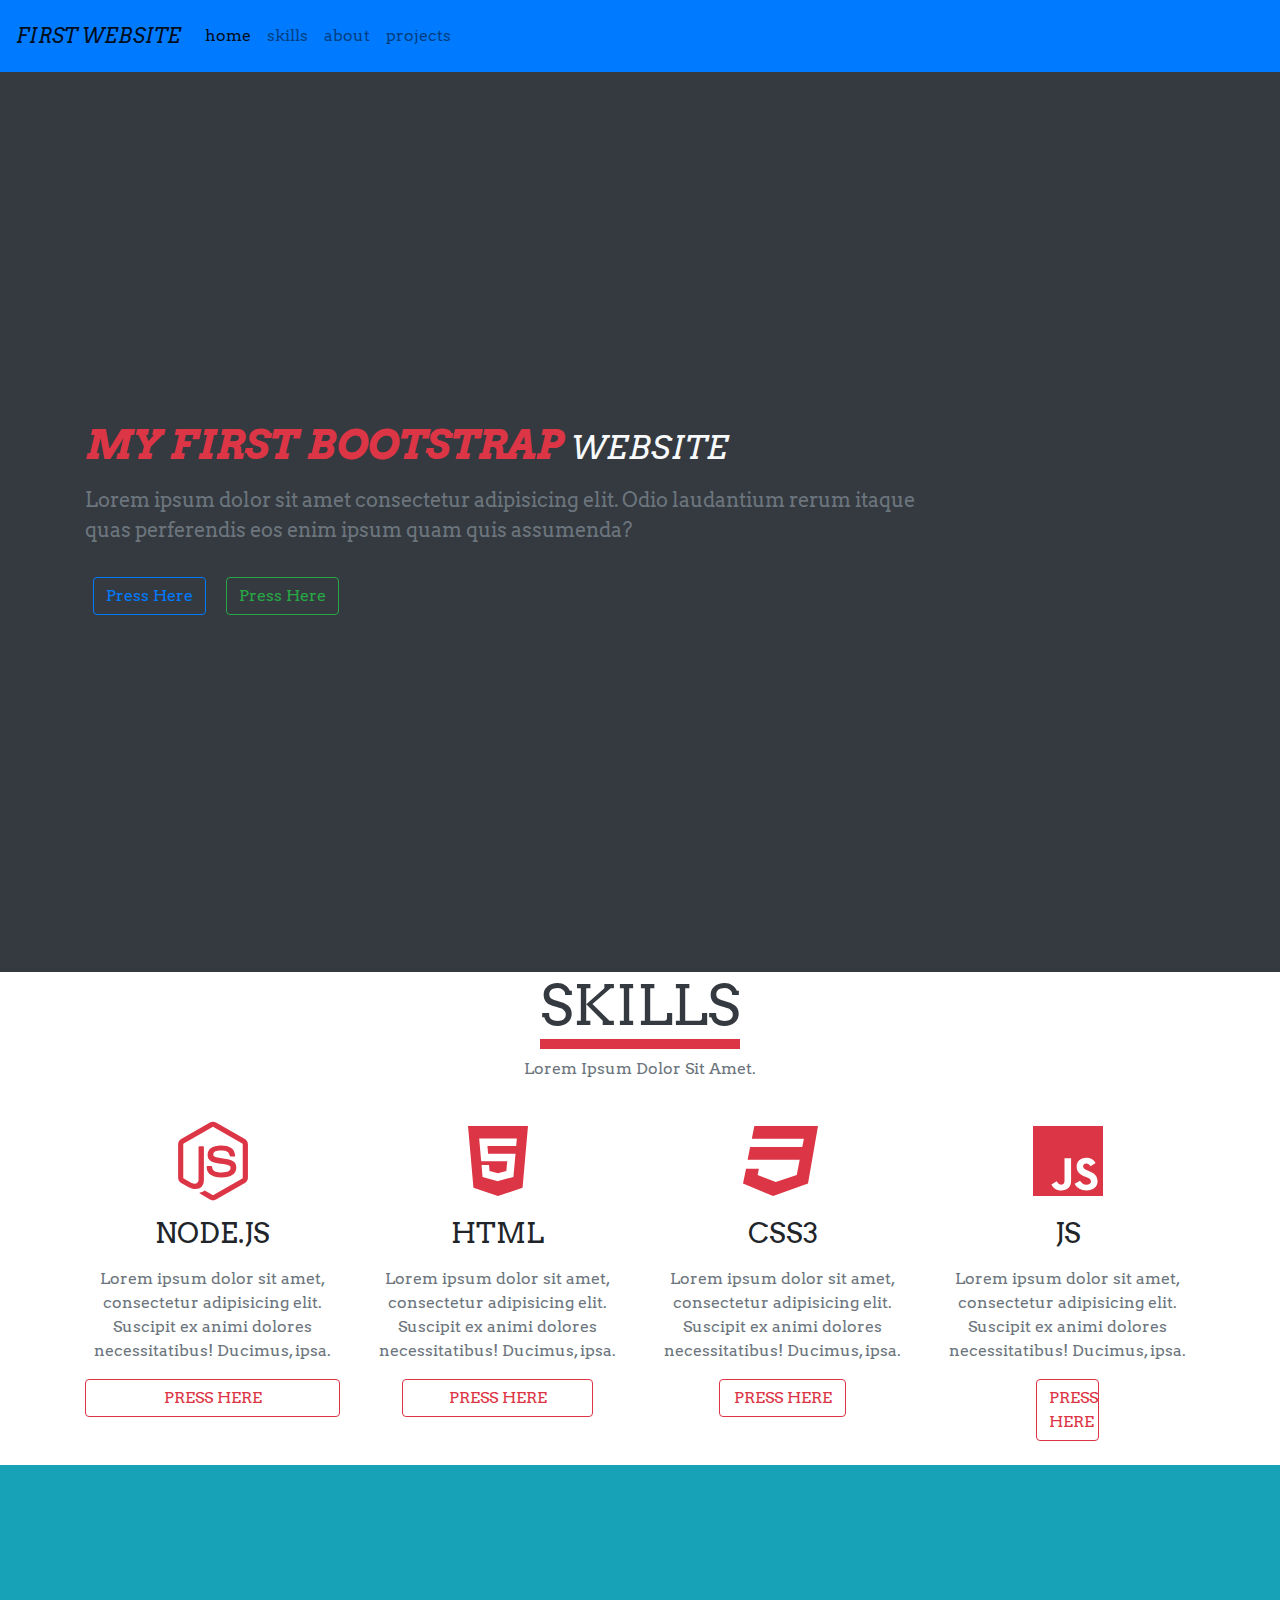
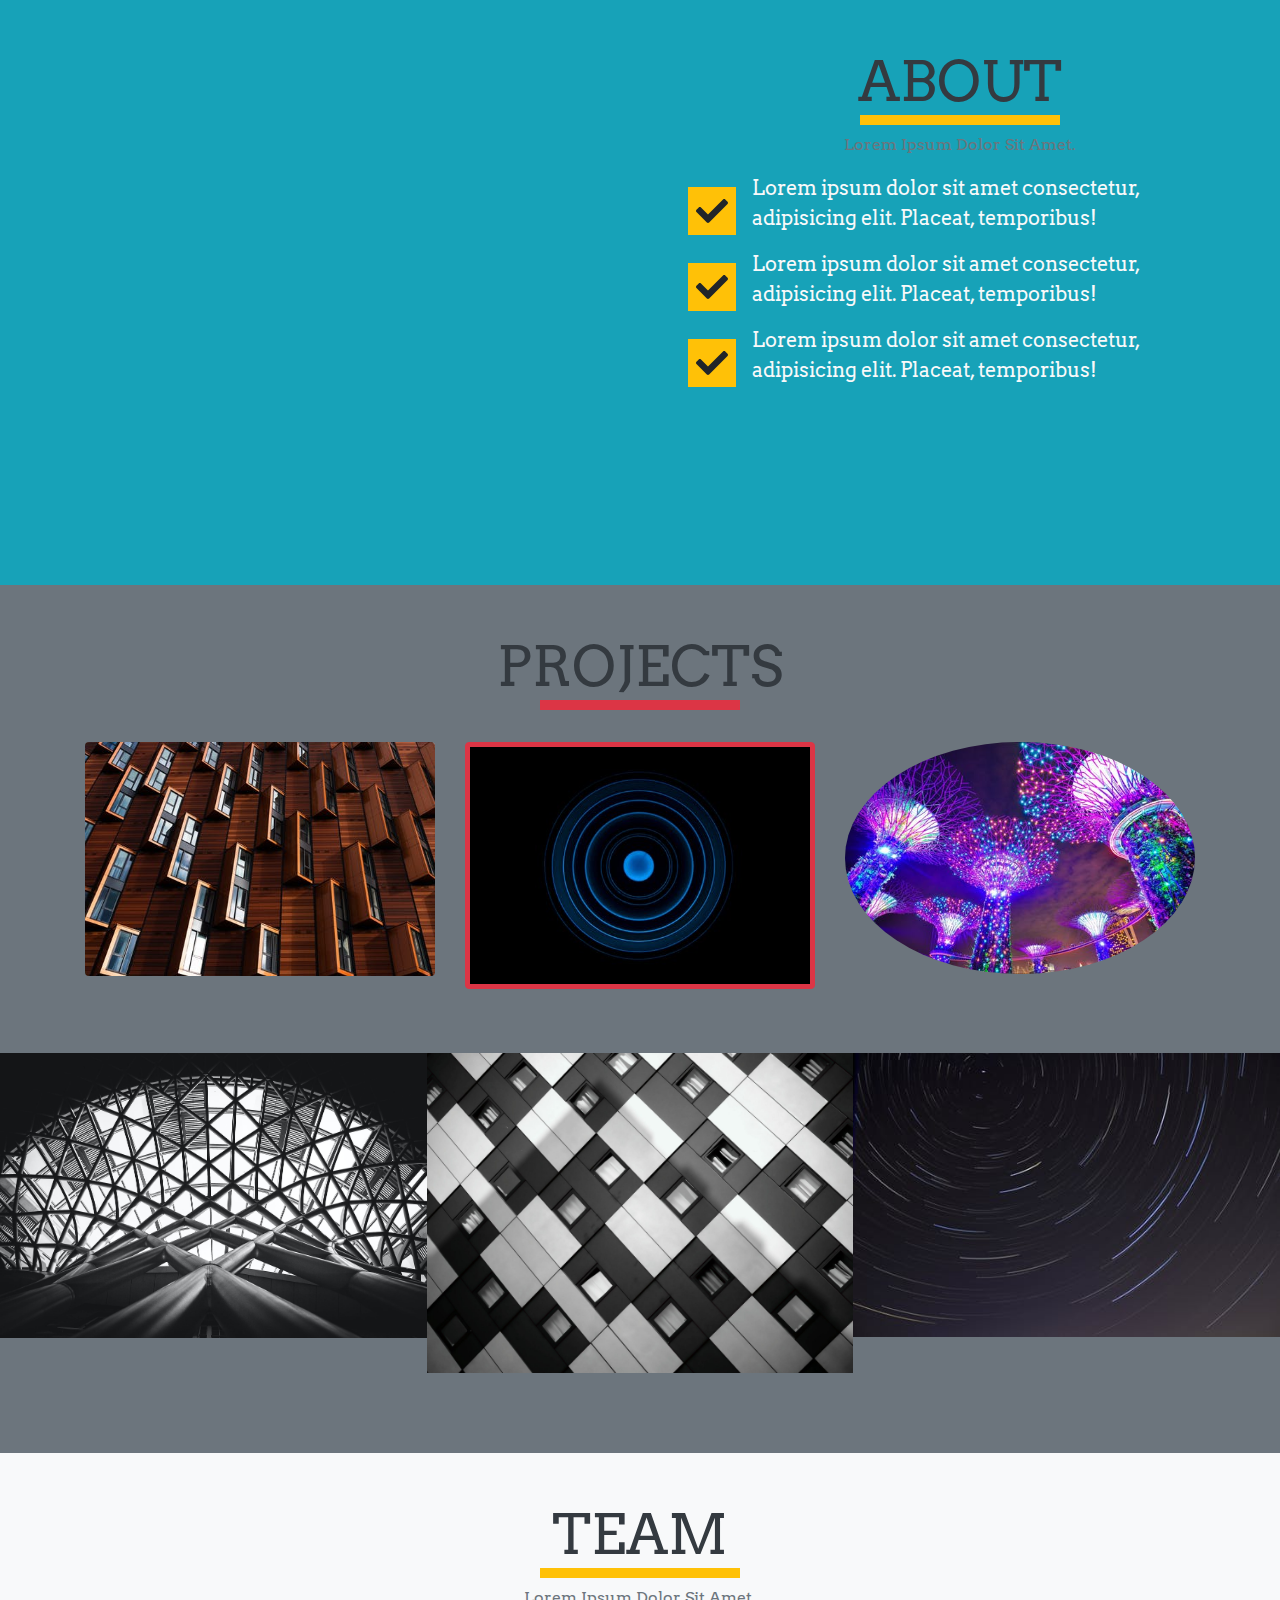
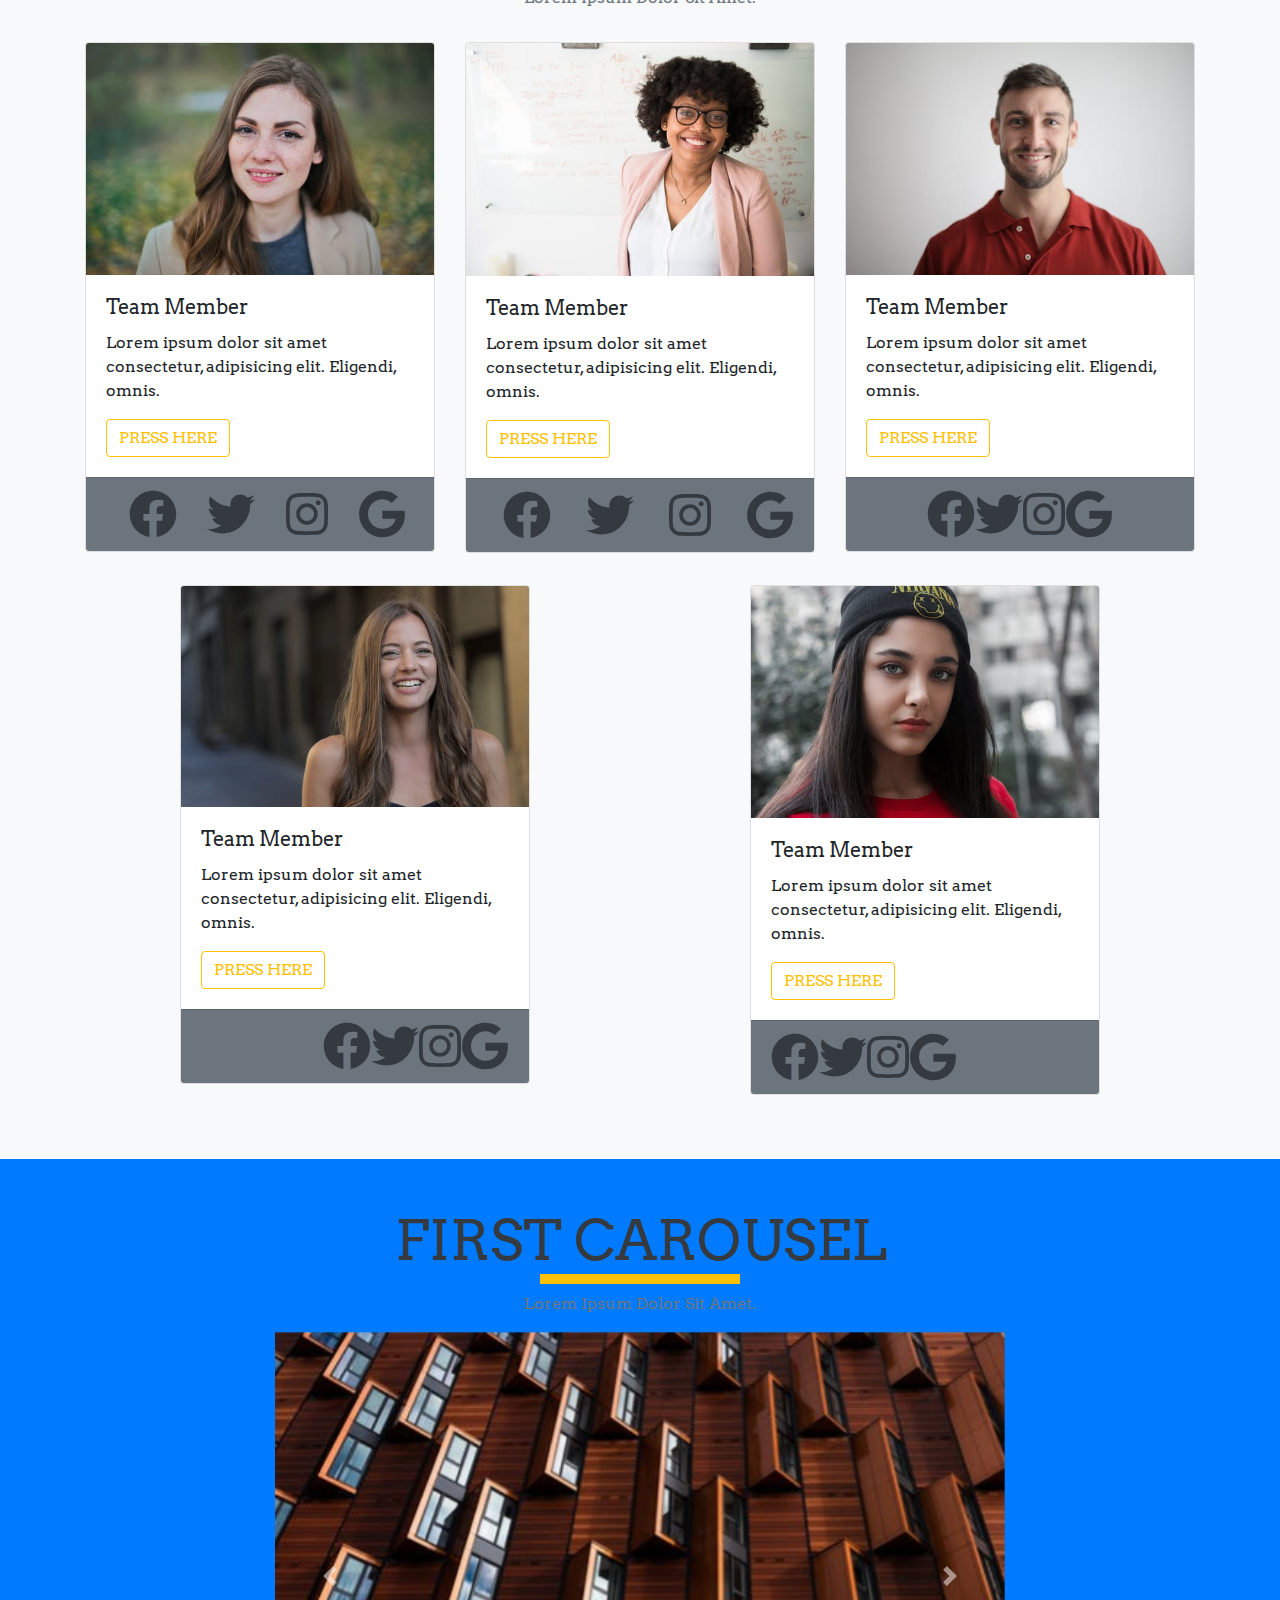
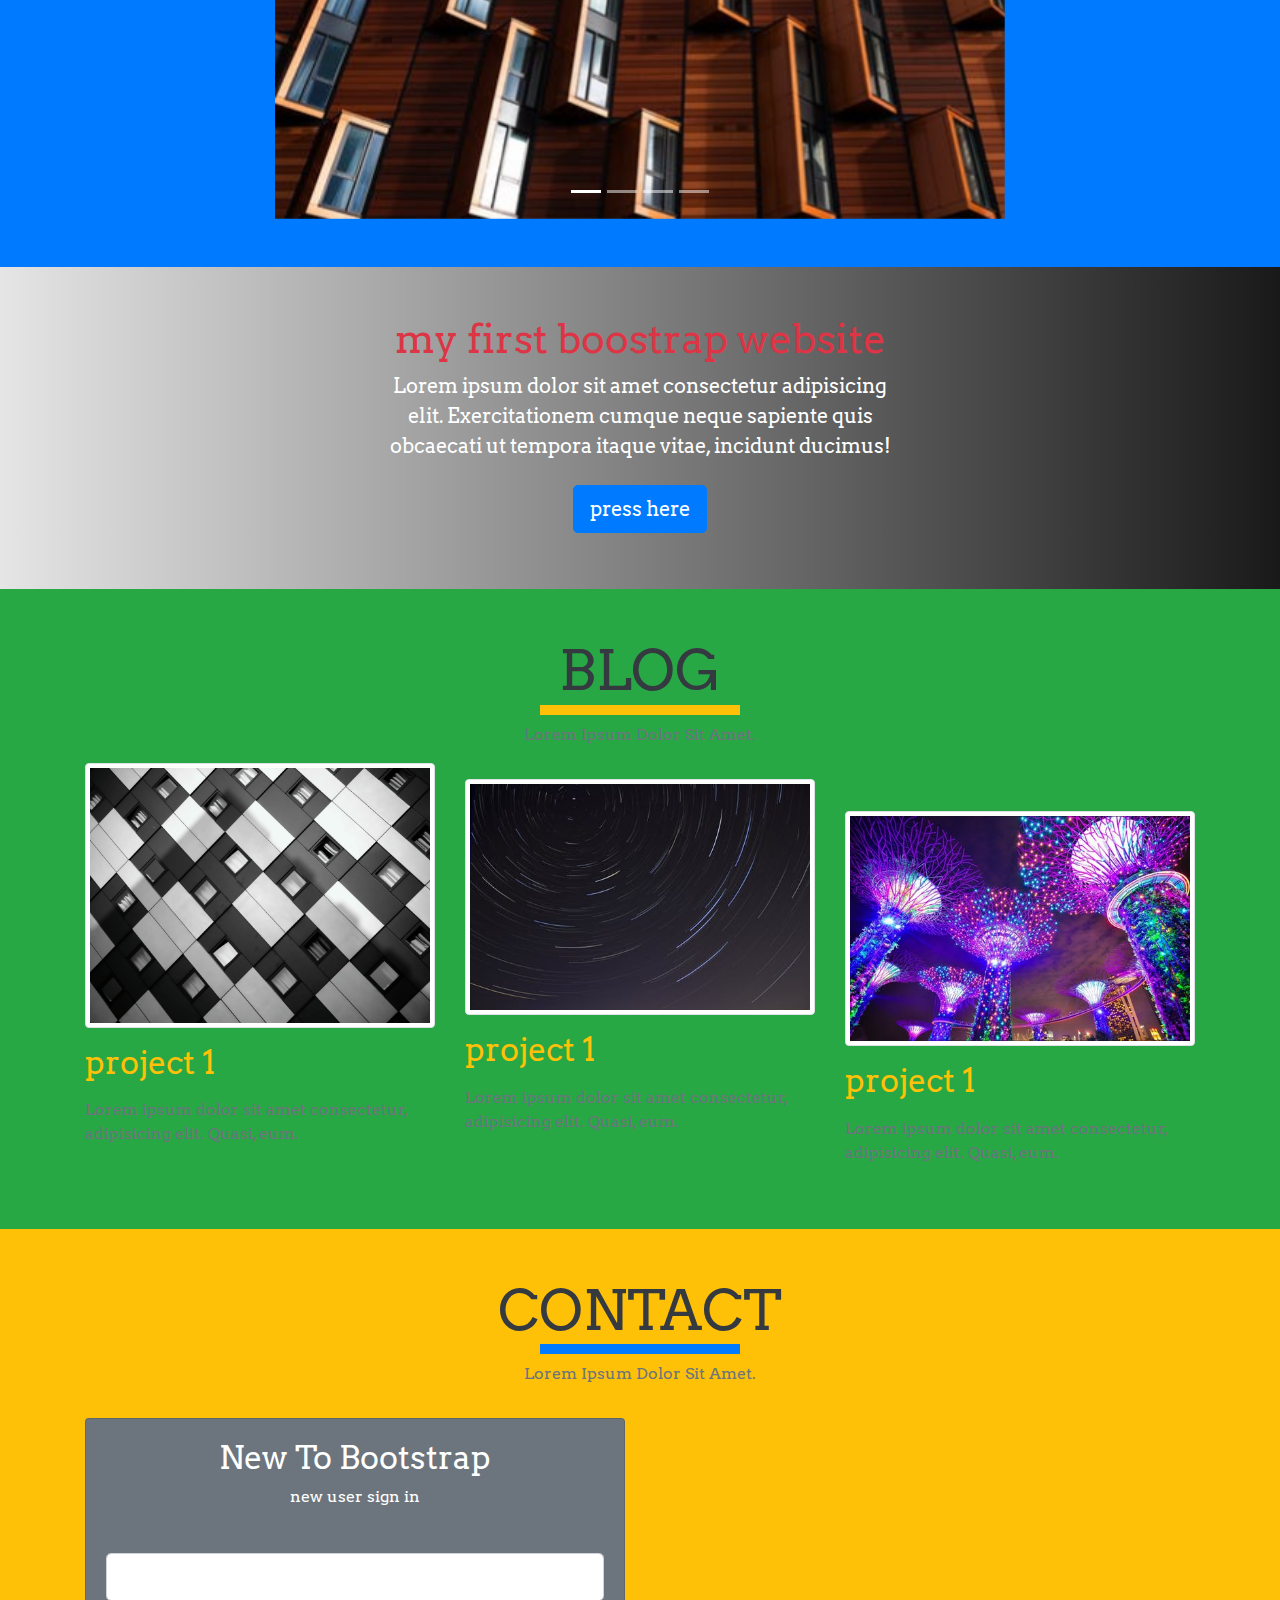
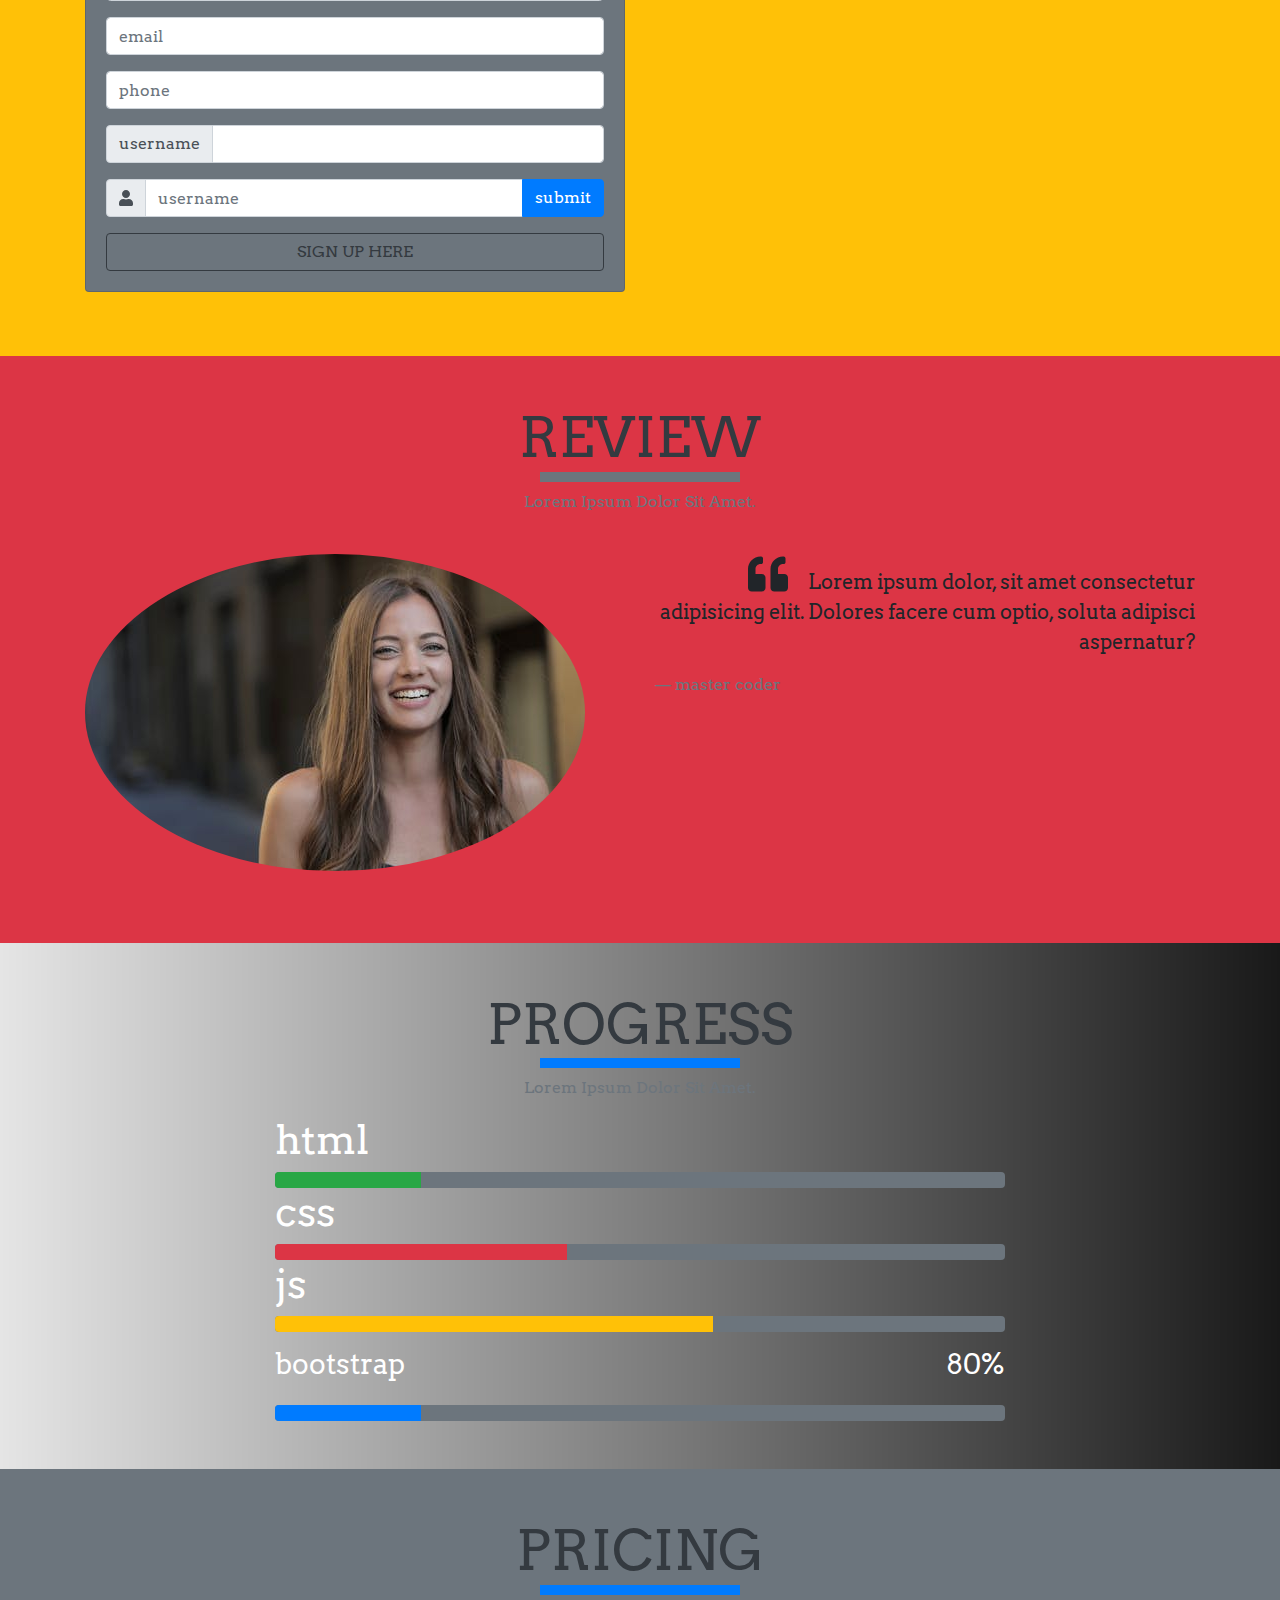
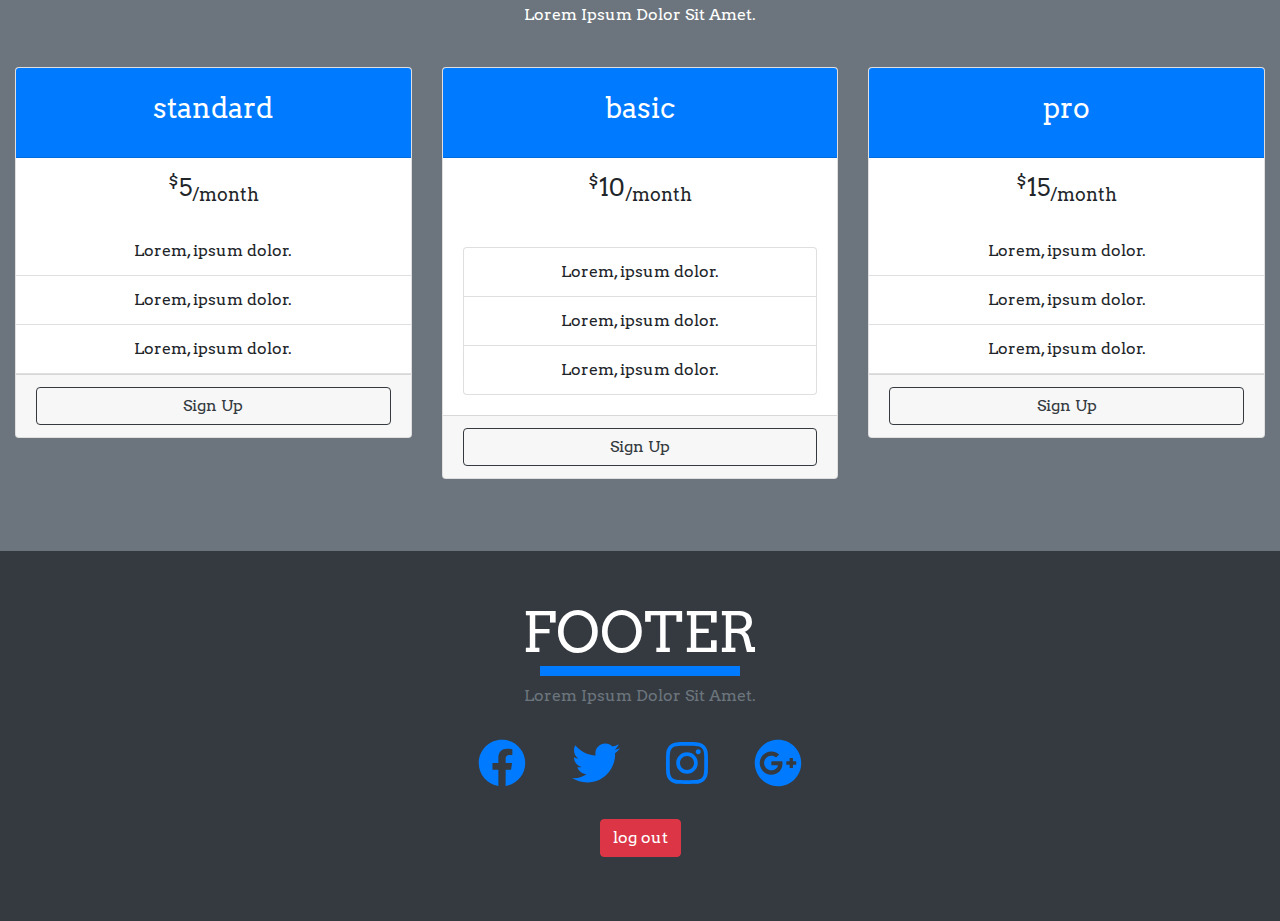
<file: index.html>
<!DOCTYPE html>
<html lang="en">
<head>
<meta charset="UTF-8">
<meta name="viewport" content="width=device-width, initial-scale=1.0">
<title>Intro to Bootstrap</title>
<!-- bootstrap CSS-->
<link rel="stylesheet" href="./css/bootstrap.min.css">
<!-- font awesome -->
<script src="./js/all.js"></script>
<!-- google fonts -->
<link rel="stylesheet" href="https://fonts.googleapis.com/css?family=Arvo:700"> 
<!-- main css -->
<link rel="stylesheet" href="./css/main.css">
</head>

<body>
<!-- navbar -->
<nav class="navbar py-3 navbar-light navbar-expand-sm bg-primary">
    <!-- logo-->
    <a href="#" class="navbar-brand text-uppercase font-italic">first website</a>
    <button class="navbar-toggler" type="button" data-toggle="collapse" data-target="#navbarLinks">
        <span class="navbar-toggler-icon"></span>
    </button>
    <div class="collapse navbar-collapse" id="navbarLinks">
        <ul class="navbar-nav">
            <li class="nav-item active"><a href="#header" class="nav-link">home</a></li>
            <li class="nav-item"><a href="#skills" class="nav-link">skills</a></li>
            <li class="nav-item"><a href="#about" class="nav-link">about</a></li>
            <li class="nav-item"><a href="#project" class="nav-link">projects</a></li>

        </ul>
    </div>
</nav>
<!-- end of navbar -->
<!-- header -->
<header id="header" class="bg-dark">
    <div class="container">
        <div class="row height align-items-center">
            <div class="col">
                <h1 class="text-danger text-uppercase font-weight-bold font-italic">
                    <strong>my first bootstrap</strong>
                    <small class="text-light">website</small>
                </h1>
                <p class="text-muted lead py-2 w-75">Lorem ipsum dolor sit amet consectetur adipisicing elit. Odio 
                laudantium rerum itaque quas perferendis eos enim ipsum quam quis assumenda?</p>
                <a href="#" class="btn btn-outline-primary btg-lg m-2 text-capitalize">press here</a>
                <a href="#" class="btn btn-outline-success btg-lg m-2 text-capitalize">press here</a>
            </div>
        </div>
    </div>
</header>
<!-- end of header -->

<!-- skills section -->
<section id="skills" class="py-5bg-white">
    <div class="container">
        <!-- title -->
        <div class="row">
            <div class="col text-center">
                <h1 class="display-4 text-uppercase text-dark mb-0">
                    <strong>skills</strong>
                </h1>
                <div class="title-underline bg-danger"></div>
                <p class="mt-2 text-capitalize text-muted">Lorem ipsum dolor sit amet.</p>
            </div>
        </div>
        <!-- end of title -->
        <div class="row">
            <!-- single column -->
            <div class="col-md-6 col-lg-3 text-center my-4">
                <i class="fab fa-node-js fa-5x text-danger"></i>
                <h3 class="text-uppercase my-3">node.js</h3>
                <p class="text-muted">Lorem ipsum dolor sit amet, consectetur adipisicing elit. Suscipit ex animi dolores 
                necessitatibus! Ducimus, ipsa.</p>
                <a href="#" class="btn btn-outline-danger btn-block text-uppercase">press here</a>
            </div>
            <!-- end of single column -->

            <!-- single column -->
            <div class="col-md-6 col-lg-3 text-center my-4">
                <i class="fab fa-html5 fa-5x text-danger"></i>
                <h3 class="text-uppercase my-3">html</h3>
                <p class="text-muted">Lorem ipsum dolor sit amet, consectetur adipisicing elit. Suscipit ex animi dolores 
                necessitatibus! Ducimus, ipsa.</p>
                <a href="#" class="btn btn-outline-danger w-75 text-uppercase">press here</a>
            </div>
            <!-- end of single column -->

            <!-- single column -->
            <div class="col-md-6 col-lg-3 text-center my-4">
                <i class="fab fa-css3 fa-5x text-danger"></i>
                <h3 class="text-uppercase my-3">css3</h3>
                <p class="text-muted">Lorem ipsum dolor sit amet, consectetur adipisicing elit. Suscipit ex animi dolores 
                necessitatibus! Ducimus, ipsa.</p>
                <a href="#" class="btn btn-outline-danger w-50 text-uppercase">press here</a>
            </div>
            <!-- end of single column -->

            <!-- single column -->
            <div class="col-md-6 col-lg-3 text-center my-4">
                <i class="fab fa-js fa-5x text-danger"></i>
                <h3 class="text-uppercase my-3">js</h3>
                <p class="text-muted">Lorem ipsum dolor sit amet, consectetur adipisicing elit. Suscipit ex animi dolores 
                necessitatibus! Ducimus, ipsa.</p>
                <a href="#" class="btn btn-outline-danger w-25 text-uppercase">press here</a>
            </div>
            <!-- end of single column -->
        </div>
    </div>
</section>
<!-- end of skills section -->
<!-- about section -->
<section id="about" class="bg-info">
    <div class="container-fluid">
        <div class="row">
            <!-- about img col -->
            <div class="col-md-6 about-picture height-80"></div>
            <!-- about text col -->
            <div class="col-md-6 about-text height-80 px-5 d-flex align-items-center justify-content-center">
                <!-- this is for centering -->
                <div class="about-text-center">
                    <!-- title -->
                    <div class="row">
                        <div class="col text-center">
                            <h1 class="display-4 text-uppercase text-dark mb-0">
                                <strong>about</strong>
                            </h1>
                            <div class="title-underline bg-warning"></div>
                            <p class="mt-2 text-capitalize text-muted">Lorem ipsum dolor sit amet.</p>
                        </div>
                    </div>
                    <!-- end of title -->
                    <!-- single item -->
                    <div class="checkbox-item d-flex">
                        <i class="fas fa-check fa-3x p-2 bg-warning mr-3 align-self-center"></i>
                        <p class="text-light lead">Lorem ipsum dolor sit amet consectetur, adipisicing elit. Placeat, temporibus!</p>
                    </div>
                    <!-- end of single item -->
                    <!-- single item -->
                    <div class="checkbox-item d-flex">
                        <i class="fas fa-check fa-3x p-2 bg-warning mr-3 align-self-center"></i>
                        <p class="text-light lead">Lorem ipsum dolor sit amet consectetur, adipisicing elit. Placeat, temporibus!</p>
                    </div>
                    <!-- end of single item -->
                    <!-- single item -->
                    <div class="checkbox-item d-flex">
                        <i class="fas fa-check fa-3x p-2 bg-warning mr-3 align-self-center"></i>
                        <p class="text-light lead">Lorem ipsum dolor sit amet consectetur, adipisicing elit. Placeat, temporibus!</p>
                    </div>
                    <!-- end of single item -->
                </div>
            </div>
        </div>
    </div>
</section>
<!-- end of about section -->
<!-- projects -->
<section id="projects" class="py-5 bg-secondary">
    <div class="container">
        <!-- title -->
        <div class="row">
            <div class="col text-center">
                <h1 class="display-4 text-uppercase text-dark mb-0">
                    <strong>projects</strong>
                </h1>
                <div class="title-underline bg-danger"></div>
            </div>
        </div>
        <!-- end of title -->
        <div class="row py-3">
            <!-- single project -->
            <div class="col-sm-6 col-md-4 my-3">
                <img src="img/project1.jpeg" class="img-fluid rounded" alt="project">
            </div>
            <!-- end of single project -->
            <!-- single project -->
            <div class="col-sm-6 col-md-4 my-3">
                <img src="img/project2.jpeg" class="img-fluid img-thumbnail bg-danger border border-danger" alt="project">
            </div>
            <!-- end of single project --><!-- single project -->
            <div class="col-sm-6 col-md-4 my-3 mx-auto">
                <img src="img/project3.jpeg" class="img-fluid rounded-circle" alt="project">
            </div>
            <!-- end of single project -->
        </div>
    </div>
    <div class="row py-3 no-gutters">
        <!-- single project -->
        <div class="col-sm-6 col-md-4 my-3">
            <img src="img/project4.jpeg" class="img-fluid" alt="project">
        </div>
        <!-- end of single project -->
        <!-- single project -->
        <div class="col-sm-6 col-md-4 my-3">
            <img src="img/project5.jpeg" class="img-fluid" alt="project">
        </div>
        <!-- end of single project --><!-- single project -->
        <div class="col-sm-6 col-md-4 my-3 mx-auto">
            <img src="img/project6.jpeg" class="img-fluid" alt="project">
        </div>
        <!-- end of single project -->
    </div>
</div>
</section>
<!-- end of projects -->
<!-- team section -->
<section id="team" class="py-5 bg-light">
    <div class="container">
        <!-- title -->
        <div class="row">
            <div class="col text-center">
                <h1 class="display-4 text-uppercase text-dark mb-0">
                    <strong>team</strong>
                </h1>
                <div class="title-underline bg-warning"></div>
                <p class="mt-2 text-capitalize text-muted">Lorem ipsum dolor sit amet.</p>
            </div>
        </div>
        <!-- end of title -->
        <div class="row">
            <!-- team member 1 -->
            <div class="col-md-6 col-lg-4 my-3">
                <div class="card">
                    <img src="img/person1.jpeg" alt="member1" class="card-img-top">
                    <div class="card-body">
                        <h5 class="card-title text-capitalize">team member</h5>
                        <p class="card-text">
                            Lorem ipsum dolor sit amet consectetur, adipisicing elit. Eligendi, omnis.
                        </p>
                        <a href="" class="btn btn-outline-warning text-uppercase">press here</a>
                    </div>
                    <div class="card-footer bg-secondary d-flex justify-content-around">
                        <a href="#">
                            <a href="#"><i class="fab fa-facebook fa-3x text-dark"></i></a>
                        </a>
                        <a href="#">
                            <a href="#"><i class="fab fa-twitter fa-3x text-dark"></i></a>
                        </a>
                        <a href="#">
                            <a href="#"><i class="fab fa-instagram fa-3x text-dark"></i></a>
                        </a>
                        <a href="#">
                            <a href="#"><i class="fab fa-google fa-3x text-dark"></i></a>
                        </a>
                    </div>
                </div>
            </div>
            <!-- end of team member 1-->
            <!-- team member 2 -->
            <div class="col-md-6 col-lg-4 my-3">
                <div class="card">
                    <img src="img/person2.jpeg" alt="member2" class="card-img-top">
                    <div class="card-body">
                        <h5 class="card-title text-capitalize">team member</h5>
                        <p class="card-text">
                            Lorem ipsum dolor sit amet consectetur, adipisicing elit. Eligendi, omnis.
                        </p>
                        <a href="" class="btn btn-outline-warning text-uppercase">press here</a>
                    </div>
                    <div class="card-footer bg-secondary d-flex justify-content-between">
                        <a href="#">
                            <a href="#"><i class="fab fa-facebook fa-3x text-dark"></i></a>
                        </a>
                        <a href="#">
                            <a href="#"><i class="fab fa-twitter fa-3x text-dark"></i></a>
                        </a>
                        <a href="#">
                            <a href="#"><i class="fab fa-instagram fa-3x text-dark"></i></a>
                        </a>
                        <a href="#">
                            <a href="#"><i class="fab fa-google fa-3x text-dark"></i></a>
                        </a>
                    </div>
                </div>
            </div>
            <!-- end of team member 2-->
            <!-- team member 3 -->
            <div class="col-md-6 col-lg-4 my-3">
                <div class="card">
                    <img src="img/person3.jpeg" alt="member3" class="card-img-top">
                    <div class="card-body">
                        <h5 class="card-title text-capitalize">team member</h5>
                        <p class="card-text">
                            Lorem ipsum dolor sit amet consectetur, adipisicing elit. Eligendi, omnis.
                        </p>
                        <a href="" class="btn btn-outline-warning text-uppercase">press here</a>
                    </div>
                    <div class="card-footer bg-secondary d-flex justify-content-center">
                        <a href="#">
                            <a href="#"><i class="fab fa-facebook fa-3x text-dark"></i></a>
                        </a>
                        <a href="#">
                            <a href="#"><i class="fab fa-twitter fa-3x text-dark"></i></a>
                        </a>
                        <a href="#">
                            <a href="#"><i class="fab fa-instagram fa-3x text-dark"></i></a>
                        </a>
                        <a href="#">
                            <a href="#"><i class="fab fa-google fa-3x text-dark"></i></a>
                        </a>
                    </div>
                </div>
            </div>
            <!-- end of team member 3-->
            <!-- team member 4 -->
            <div class="col-md-6 col-lg-4 my-3 mx-auto">
                <div class="card">
                    <img src="img/person4.jpeg" alt="member4" class="card-img-top">
                    <div class="card-body">
                        <h5 class="card-title text-capitalize">team member</h5>
                        <p class="card-text">
                            Lorem ipsum dolor sit amet consectetur, adipisicing elit. Eligendi, omnis.
                        </p>
                        <a href="" class="btn btn-outline-warning text-uppercase">press here</a>
                    </div>
                    <div class="card-footer bg-secondary d-flex justify-content-end">
                        <a href="#">
                            <a href="#"><i class="fab fa-facebook fa-3x text-dark"></i></a>
                        </a>
                        <a href="#">
                            <a href="#"><i class="fab fa-twitter fa-3x text-dark"></i></a>
                        </a>
                        <a href="#">
                            <a href="#"><i class="fab fa-instagram fa-3x text-dark"></i></a>
                        </a>
                        <a href="#">
                            <a href="#"><i class="fab fa-google fa-3x text-dark"></i></a>
                        </a>
                    </div>
                </div>
            </div>
            <!-- end of team member 4-->
            <!-- team member 5 -->
            <div class="col-md-6 col-lg-4 my-3 mx-auto">
                <div class="card">
                    <img src="img/person5.jpeg" alt="member5" class="card-img-top">
                    <div class="card-body">
                        <h5 class="card-title text-capitalize">team member</h5>
                        <p class="card-text">
                            Lorem ipsum dolor sit amet consectetur, adipisicing elit. Eligendi, omnis.
                        </p>
                        <a href="" class="btn btn-outline-warning text-uppercase">press here</a>
                    </div>
                    <div class="card-footer bg-secondary d-flex justify-content-start">
                        <a href="#">
                            <a href="#"><i class="fab fa-facebook fa-3x text-dark"></i></a>
                        </a>
                        <a href="#">
                            <a href="#"><i class="fab fa-twitter fa-3x text-dark"></i></a>
                        </a>
                        <a href="#">
                            <a href="#"><i class="fab fa-instagram fa-3x text-dark"></i></a>
                        </a>
                        <a href="#">
                            <a href="#"><i class="fab fa-google fa-3x text-dark"></i></a>
                        </a>
                    </div>
                </div>
            </div>
            <!-- end of team member 5-->
        </div>
    </div>
</section>
<!-- end of team section -->
<!-- carousel section -->
<section id="carousel" class="py-5 bg-primary">
    <div class="container">
        <!-- section title -->
        <div class="row">
            <div class="col text-center">
                <h1 class="display-4 text-uppercase text-dark mb-0">
                    <strong>first carousel</strong>
                </h1>
                <div class="title-underline bg-warning"></div>
                <p class="mt-2 text-capitalize text-muted">Lorem ipsum dolor sit amet.</p>
            </div>
        </div>
        <!-- end of section title -->
        <div class="row">
            <div class="col-md-8 mx-auto text-center">
                <div id="example" class="carousel slide" data-ride='carousel'>
                    <!-- indicators -->
                    <ul class="carousel-indicators">
                        <li data-target="#example" data-slide-to='0' class="active"></li>
                        <li data-target="#example" data-slide-to='1'></li>
                        <li data-target="#example" data-slide-to='2'></li>
                        <li data-target="#example" data-slide-to='3'></li>
                    </ul>
                    <!-- images -->
                    <div class="carousel-inner">
                        <div class="carousel-item active"><img src="img/project1.jpeg" alt="project" class="d-block w-100"></div>
                        <div class="carousel-item"><img src="img/project2.jpeg" alt="project" class="d-block w-100"></div>
                        <div class="carousel-item"><img src="img/project3.jpeg" alt="project" class="d-block w-100"></div>
                        <div class="carousel-item"><img src="img/project4.jpeg" alt="project" class="d-block w-100"></div>
                    </div>
                    <!-- end of images -->
                    <!-- controls -->
                    <a href="#example" class="carousel-control-prev" data-slide="prev">
                        <span class="carousel-control-prev-icon"></span>
                    </a>
                    <a href="#example" class="carousel-control-next" data-slide="next">
                        <span class="carousel-control-next-icon"></span>
                    </a>
                </div>
            </div>
        </div>
    </div>
</section>
<!-- end of carousel section -->
<!-- filler section -->
<section id="filler" class="p-5">
    <div class="container">
        <row>
            <div class="col-md-6 mx-auto text-center">
                <h1 class="text-danger">my first boostrap website</h1>
                <p class="lead text-white">Lorem ipsum dolor sit amet consectetur adipisicing elit. Exercitationem cumque neque sapiente 
                quis obcaecati ut tempora itaque vitae, incidunt ducimus!</p>
                <a href="#" class="btn btn-lg btn-primary m-2">press here</a>
            </div>
        </row>
    </div>
</section>
<!-- end of filler section -->
<!-- blog section -->
<section id="blog" class="p-5 bg-success">
    <div class="container">
        <!-- section title -->
        <div class="row">
            <div class="col text-center">
                <h1 class="display-4 text-uppercase text-dark mb-0">
                    <strong>blog</strong>
                </h1>
                <div class="title-underline bg-warning"></div>
                <p class="mt-2 text-capitalize text-muted">Lorem ipsum dolor sit amet.</p>
            </div>
        </div>
        <!-- end of section title -->
        <div class="row">
            <div class="col-md-4">
                <img src="img/project5.jpeg" class="img-fluid img-thumbnail" alt="">
                <h2 class="my-3 text-warning">project 1</h2>
                <p class="text-muted">Lorem ipsum dolor sit amet consectetur, adipisicing elit. Quasi, eum.</p>
            </div>
            <div class="col-md-4 mt-3">
                <img src="img/project6.jpeg" class="img-fluid img-thumbnail" alt="">
                <h2 class="my-3 text-warning">project 1</h2>
                <p class="text-muted">Lorem ipsum dolor sit amet consectetur, adipisicing elit. Quasi, eum.</p>
            </div>
            <div class="col-md-4 mt-5">
                <img src="img/project3.jpeg" class="img-fluid img-thumbnail" alt="">
                <h2 class="my-3 text-warning">project 1</h2>
                <p class="text-muted">Lorem ipsum dolor sit amet consectetur, adipisicing elit. Quasi, eum.</p>
            </div>
        </div>
    </div>
</section>
<!-- end of blog section -->
<!-- contact section -->
<section id="contact" class="py-5 bg-warning">
    <div class="container">
        <!-- section title -->
        <div class="row">
            <div class="col text-center">
                <h1 class="display-4 text-uppercase text-dark mb-0">
                    <strong>contact</strong>
                </h1>
                <div class="title-underline bg-primary"></div>
                <p class="mt-2 text-capitalize text-muted">Lorem ipsum dolor sit amet.</p>
            </div>
        </div>
        <!-- end of section title -->
        <div class="row">
            <div class="col-md-6 my-3">
                <div class="card card-body bg-secondary">
                    <!-- title -->
                    <div class="card-title text-center text-white">
                        <h2 class="text-capitalize">new to bootstrap</h2>
                        <p>new user sign in</p>
                    </div>
                    <!-- end of title -->
                    <form>
                        <!-- simple form -->
                        <div class="form-group mt-3">
                            <input type="text" class="form-control form-control-lg" id="name">
                        </div>
                        <!-- email -->
                        <div class="form-group mt-3">
                            <input type="email" class="form-control" id="email" placeholder="email">
                        </div>
                        <!-- phone -->
                        <div class="form-group mt-3">
                            <input type="tel" class="form-control" id="phone" placeholder="phone">
                        </div>
                        <!-- input group -->
                        <div class="input-group my-3">
                            <div class="input-group-prepend">
                                <span class="input-group-text">username</span>
                            </div>
                            <input type="text" class="form-control" id="group-username">
                        </div>
                        <!-- font awesome -->
                        <div class="input-group my-3">
                            <!-- prepend -->
                            <div class="input-group-prepend">
                                <span class="input-group-text"><i class="fas fa-user"></i></span>
                            </div>
                            <!-- end of prepend-->
                            <input type="text" class="form-control" id="group-username-1" placeholder="username">
                            <!-- append -->
                            <div class="input-group-append">
                                <button type="button" class="btn btn-primary">submit</button>
                            </div>
                        </div>
                        <button type="submit" class="btn btn-outline-dark btn-block text-uppercase">Sign up here</button>
                    </form>
                </div>
            </div>
            <!-- google maps -->
            <div class="col-md-6 my-3">
                <div class="embed-responsive embed-responsive-4by3">
                    <iframe class="embed-responsive-item" src="https://www.google.com/maps/embed?pb=!1m18!1m12!1m3!1d380513.715995301!2d-88.01214843407936!3d41.
                    8333925033913!2m3!1f0!2f0!3f0!3m2!1i1024!2i768!4f13.1!3m3!1m2!1s0x880e2c3cd0f4cbed%3A0xafe0a6ad09c0c000!2sChicago
                    %2C%20IL!5e0!3m2!1sen!2sus!4v1589312832092!5m2!1sen!2sus" width="600" height="450" frameborder="0" style="border:0;" 
                    allowfullscreen="" aria-hidden="false" tabindex="0"></iframe>
                </div>
            </div>
        </div>
    </div>
</section>
<!-- end of contact section -->
<!-- review section -->
<section id="review" class="py-5 bg-danger">
    <div class="container">
        <!-- section title -->
        <div class="row">
            <div class="col text-center">
                <h1 class="display-4 text-uppercase text-dark mb-0">
                    <strong>review</strong>
                </h1>
                <div class="title-underline bg-secondary"></div>
                <p class="mt-2 text-capitalize text-muted">Lorem ipsum dolor sit amet.</p>
            </div>
        </div>
        <!-- end of section title -->
        <div class="row">
            <div class="col-md-6 my-4">
                <img src="img/person4.jpeg" class="img-fluid rounded-circle d-none d-md-block" alt="">
            </div>
            <div class="col-md-6 my-4">
                <blockquote class="blockquote text-right">
                    <p><i class="fas fa-quote-left fa-2x mr-3"></i>
                    Lorem ipsum dolor, sit amet consectetur adipisicing elit. Dolores facere cum optio, soluta adipisci aspernatur?</p>
                    <footer class="blockquote-footer text-left">master coder</footer>
                </blockquote>
            </div>

        </div>
    </div>
</section>
<!-- end of review section -->
<!-- progress section -->
<section id="progress" class="p-5">
    <div class="container">
        <!-- section title -->
        <div class="row">
            <div class="col text-center">
                <h1 class="display-4 text-uppercase text-dark mb-0">
                    <strong>progress</strong>
                </h1>
                <div class="title-underline bg-primary"></div>
                <p class="mt-2 text-capitalize text-muted">Lorem ipsum dolor sit amet.</p>
            </div>
        </div>
        <!-- end of section title -->
        <div class="row">
            <div class="col-md-8 mx-auto">
                <!-- progress bar single -->
                <h1 class="text-white">html</h1>
                <div class="progress bg-secondary">
                    <div class="progress-bar bg-success" style="width: 20%"></div>
                </div>
                <!-- progress bar single -->
                <h1 class="text-white">css</h1>
                <div class="progress bg-secondary">
                    <div class="progress-bar bg-danger" style="width: 40%"></div>
                </div>
                <!-- progress bar single -->
                <h1 class="text-white">js</h1>
                <div class="progress bg-secondary">
                    <div class="progress-bar bg-warning" style="width: 60%"></div>
                </div>
                <!-- progress bar single -->
                <div class="prog my-3 text-white d-flex justify-content-between">
                    <h3>bootstrap</h3>
                    <h3>80%</h3>
                </div>
                <div class="progress bg-secondary">
                    <div class="progress-bar" style="width: 20%"></div>
                </div>
            </div>
        </div>
    </div>
</section>
<!-- end of progress section -->
<!-- pricing section -->
<section id="pricing" class="py-5 bg-secondary">
    <div class="container-fluid">
        <!-- section title -->
        <div class="row">
            <div class="col text-center">
                <h1 class="display-4 text-uppercase text-dark mb-0">
                    <strong>pricing</strong>
                </h1>
                <div class="title-underline bg-primary"></div>
                <p class="mt-2 text-capitalize text-white">Lorem ipsum dolor sit amet.</p>
            </div>
        </div>
        <!-- end of section title -->
        <div class="row">
            <!-- card -->
            <div class="col-md-4 my-4">
                <div class="card">
                    <!-- card header -->
                    <div class="card-header bg-primary text-white tex-uppercase text-center py-4">
                        <h3>standard</h3>
                    </div>
                    <!-- card title -->
                    <div class="card-title text-center my-3">
                        <h4>
                            <sup>$</sup>5<sub>/month</sub>
                        </h4>
                    </div>
                    <!-- list -->
                    <ul class="list-group list-group-flush text-center">
                        <li class="list-group-item">Lorem, ipsum dolor.</li>
                        <li class="list-group-item">Lorem, ipsum dolor.</li>
                        <li class="list-group-item">Lorem, ipsum dolor.</li>
                    </ul>
                    <!-- card footer -->
                    <div class="card-footer">
                        <a href="" class="btn btn-outline-dark btn-block text-capitalize">sign up</a>
                    </div>
                </div>
            </div>
            <!-- end of card -->
            <!-- card -->
            <div class="col-md-4 my-4">
                <div class="card">
                    <!-- card header -->
                    <div class="card-header bg-primary text-white tex-uppercase text-center py-4">
                        <h3>basic</h3>
                    </div>
                    <!-- card title -->
                    <div class="card-title text-center my-3">
                        <h4>
                            <sup>$</sup>10<sub>/month</sub>
                        </h4>
                    </div>
                    <!-- list -->
                    <div class="card-body">
                        <ul class="list-group text-center">
                            <li class="list-group-item">Lorem, ipsum dolor.</li>
                            <li class="list-group-item">Lorem, ipsum dolor.</li>
                            <li class="list-group-item">Lorem, ipsum dolor.</li>
                        </ul>
                    </div>
                    <!-- card footer -->
                    <div class="card-footer">
                        <a href="" class="btn btn-outline-dark btn-block text-capitalize">sign up</a>
                    </div>
                </div>
            </div>
            <!-- end of card -->
            <!-- card -->
            <div class="col-md-4 my-4">
                <div class="card">
                    <!-- card header -->
                    <div class="card-header bg-primary text-white tex-uppercase text-center py-4">
                        <h3>pro</h3>
                    </div>
                    <!-- card title -->
                    <div class="card-title text-center my-3">
                        <h4>
                            <sup>$</sup>15<sub>/month</sub>
                        </h4>
                    </div>
                    <!-- list -->
                    <ul class="list-group list-group-flush text-center">
                        <li class="list-group-item">Lorem, ipsum dolor.</li>
                        <li class="list-group-item">Lorem, ipsum dolor.</li>
                        <li class="list-group-item">Lorem, ipsum dolor.</li>
                    </ul>
                    <!-- card footer -->
                    <div class="card-footer">
                        <a href="" class="btn btn-outline-dark btn-block text-capitalize">sign up</a>
                    </div>
                </div>
            </div>
            <!-- end of card -->
        </div>
    </div>
</section>
<!-- end of pricing section -->
<!-- footer section -->
<footer id="footer" class="bg-dark py-5">
    <div class="container">
        <!-- section title -->
        <div class="row">
            <div class="col text-center">
                <h1 class="display-4 text-uppercase text-white mb-0">
                    <strong>footer</strong>
                </h1>
                <div class="title-underline bg-primary"></div>
                <p class="mt-2 text-capitalize text-muted">Lorem ipsum dolor sit amet.</p>
            </div>
        </div>
        <!-- end of section title -->
        <div class="row">
            <div class="col text-center">
                <a href="#" class="btn">
                    <i class="fab fa-facebook fa-3x text-primary m-2"></i>
                </a>
                <a href="#" class="btn">
                    <i class="fab fa-twitter fa-3x text-primary m-2"></i>
                </a>
                <a href="#" class="btn">
                    <i class="fab fa-instagram fa-3x text-primary m-2"></i>
                </a>
                <a href="#" class="btn">
                    <i class="fab fa-google-plus fa-3x text-primary m-2"></i>
                </a>
                <button type="button" class="btn btn-danger d-block mx-auto my-3" data-toggle="modal" data-target="#modal">log out</button>
            </div>
        </div>
    </div>
</footer>
<!-- modal -->
<div class="modal fade" id="modal">
    <div class="modal-dialog">
        <div class="modal-content">
            <!-- modal header -->
            <div class="modal-header">
                <h3 class="modal-title">so sorry to see leave</h3>
                <button type="button" class="close" data-dismiss="modal">&times;</button>
            </div>
            <!-- modal body -->
            <div class="modal-body">
                <p>this is some random text in the modal body</p>
            </div>
            <!-- modal footer -->
            <div class="modal-footer">
                <button type="button" class="btn btn-danger" data-dismiss="modal">Close</button>
            </div>
        </div>
    </div>
</div>
<!-- jquery -->
<script src="./js/jquery-3.5.1.min.js"></script>
<!-- boostrap js-->
<script src="./js/bootstrap.bundle.min.js"></script>
</body>

</html>
</file>
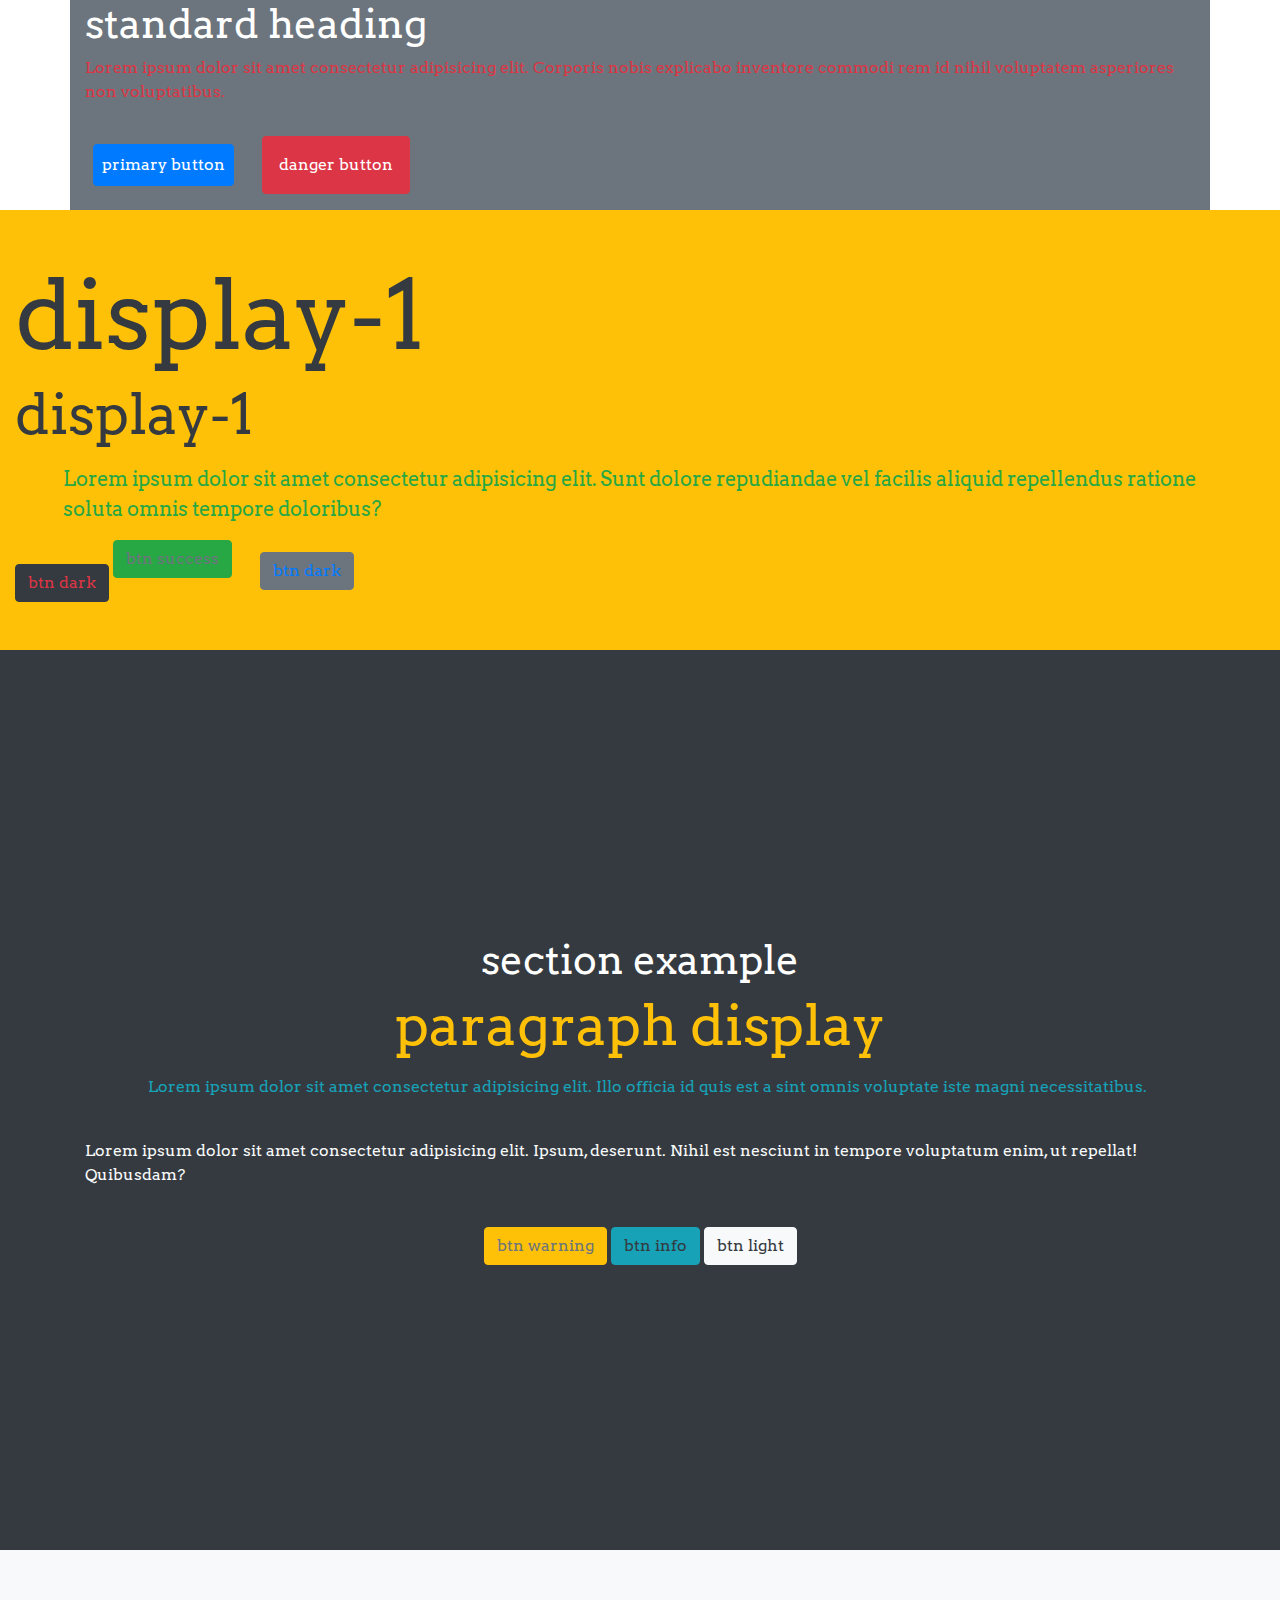
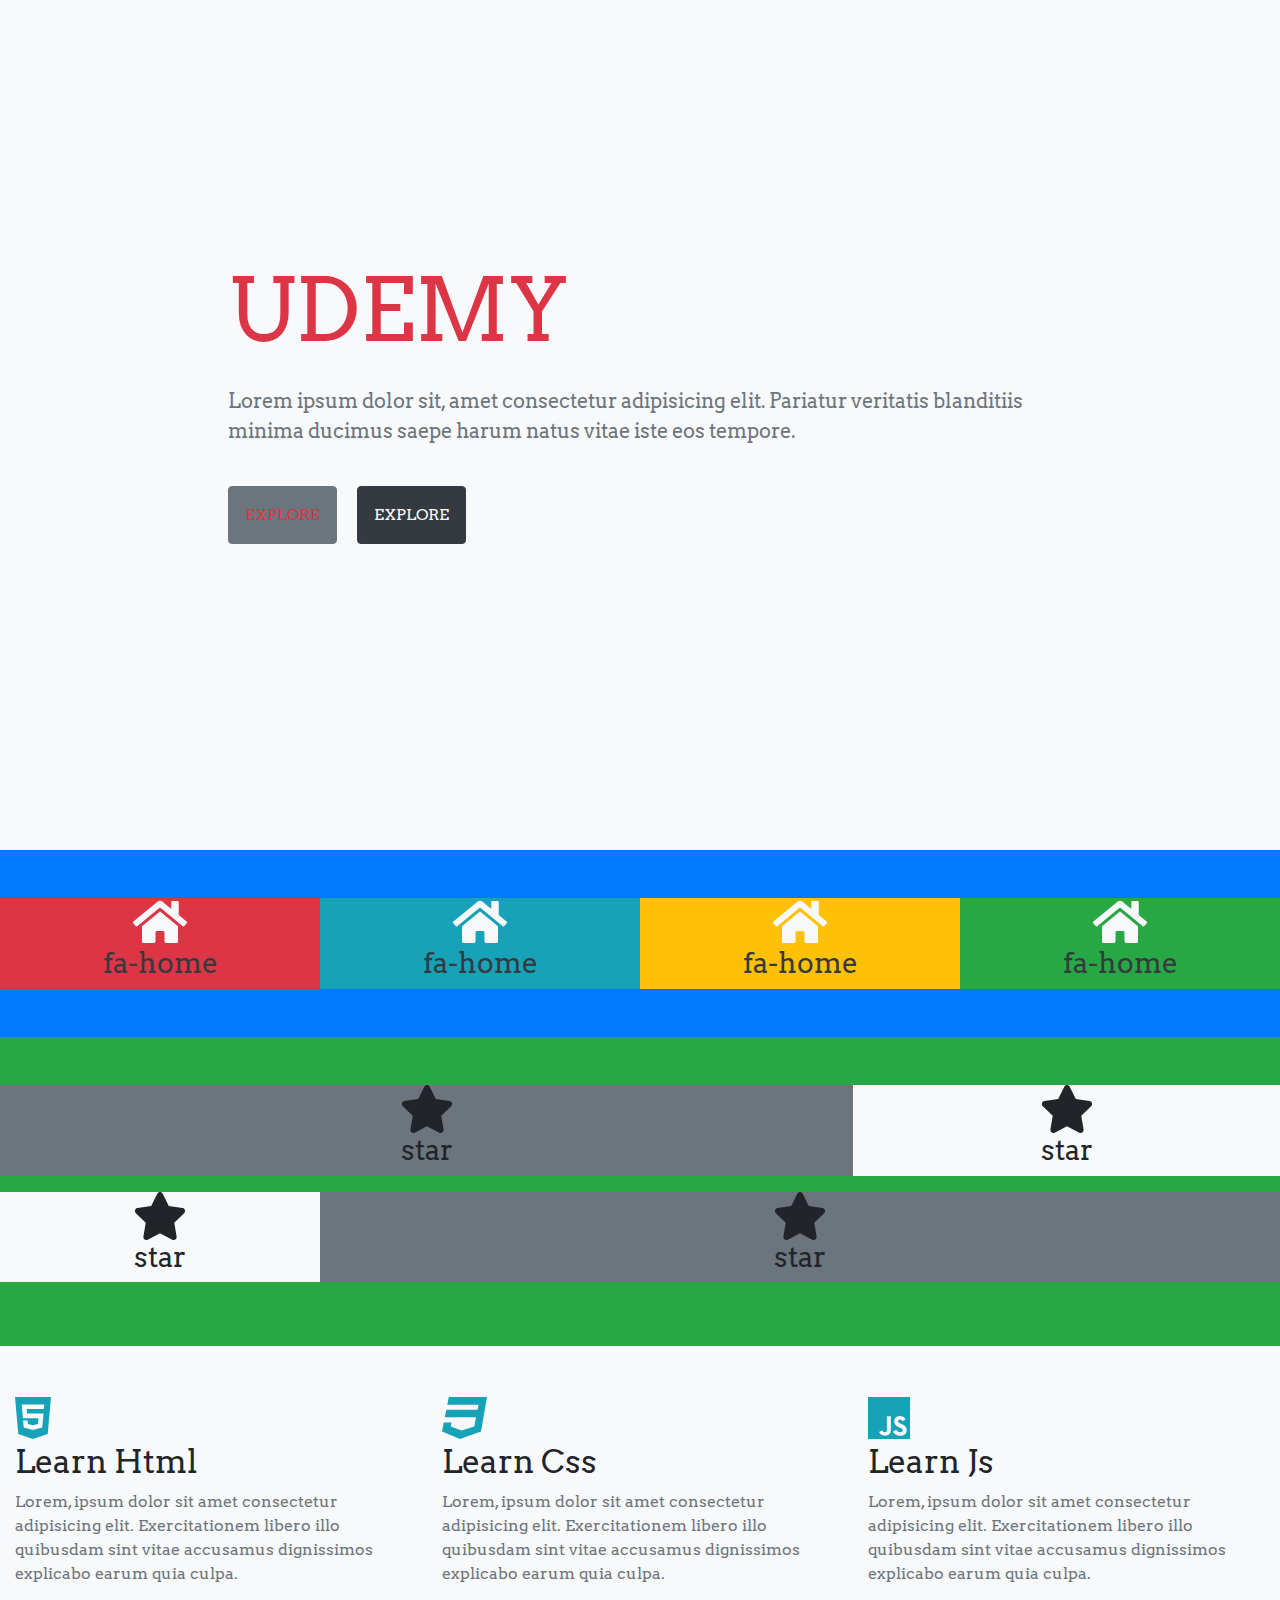
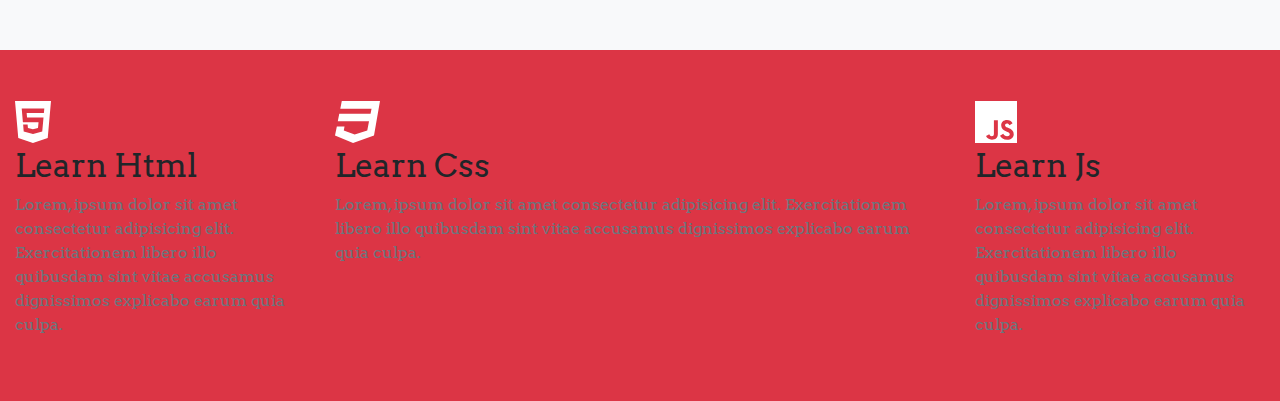
<file: start.html>
<!DOCTYPE html>
<html lang="en">
<head>
<meta charset="UTF-8">
<meta name="viewport" content="width=device-width, initial-scale=1.0">
<title>Start</title>
<!-- bootstrap CSS-->
<link rel="stylesheet" href="./css/bootstrap.min.css">
<!-- font awesome -->
<script src="./js/all.js"></script>
<!-- google fonts -->
<link rel="stylesheet" href="https://fonts.googleapis.com/css?family=Arvo:700"> 
<!-- main css -->
<link rel="stylesheet" href="./css/main.css">
</head>

<body>
<div class="container bg-secondary text-white">
    <div class="row">
        <div class="col">
					<h1>standard heading</h1>
					<p class="text-danger">
						Lorem ipsum dolor sit amet consectetur adipisicing elit. Corporis nobis 
						explicabo inventore commodi rem id nihil voluptatem asperiores non voluptatibus.
					</p>
					<button type="button" class="btn btn-primary m-2 p-2">primary button</button>
					<button type="button" class="btn btn-danger m-3 p-3">danger button</button>
        </div>
    </div>
</div>
<!-- end of container-->

<div class="container-fluid bg-warning text-dark py-5">
	<div class="row">
		<div class="col">
			<h1 class="display-1">display-1</h1>
			<p class="display-4">display-1</p>
			<p class="text-success lead px-5">Lorem ipsum dolor sit amet consectetur adipisicing elit. Sunt 
			dolore repudiandae vel facilis aliquid repellendus ratione soluta omnis tempore doloribus?</p>
			<button class="btn btn-dark text-danger mt-4">btn dark</button>
			<button class="btn btn-success text-muted mb-4">btn success</button>
			<button class="btn btn-secondary text-primary mx-4">btn dark</button>
		</div>
	</div>
</div>
<!-- end of container-fluid -->

<section id='skills' class="bg-dark">
	<div class="container">
		<div class="row height align-items-center text-center">

			<div class="col">
				<h1 class="text-white">section example</h1>
				<p class="display-4 text-warning">paragraph display</p>
				<p class="text-info px-5 text-right">Lorem ipsum dolor sit amet consectetur adipisicing elit. Illo officia 
				id quis est a sint omnis voluptate iste magni necessitatibus.</p>
				<p class="text-light text-left py-4">Lorem ipsum dolor sit amet consectetur adipisicing elit. Ipsum, deserunt. 
				Nihil est nesciunt in tempore voluptatum enim, ut repellat! Quibusdam?</p>
				<button type="button" class="btn btn-warning text-secondary">btn warning</button>
				<button type="button" class="btn btn-info text-dark">btn info</button>
				<button type="button" class="btn btn-light text-dark">btn light</button>
			</div>
		</div>
	</div>
</section>
<!-- end of first section -->

<section class="bg-light">
	<div class="container">
		<div class="row height align-items-center justify-content-center">
			<div class="col-9">
				<h1 class="display-2 text-danger text-uppercase">udemy</h1>
				<p class="text-muted lead my-4">Lorem ipsum dolor sit, amet consectetur adipisicing elit. Pariatur veritatis 
				blanditiis minima ducimus saepe harum natus vitae iste eos tempore.</p>
				<a href="#" class="btn btn-secondary text-danger text-uppercase p-3 mt-3">explore</a>
				<a href="#" class="btn btn-dark text-light text-uppercase p-3 mt-3 mx-3">explore</a>
			</div>
		</div>
	</div>
</section>
<!-- end of second section -->

<section class="bg-primary py-5">
	<div class="container-fluid">
		<div class="row">
			<div class="col text-center bg-danger">
				<i class="fas fa-home fa-3x text-light"></i>
				<h3 class="text-dark">fa-home</h3>
			</div>
			<div class="col text-center bg-info">
				<i class="fas fa-home fa-3x text-light"></i>
				<h3 class="text-dark">fa-home</h3>
			</div>
			<div class="col text-center bg-warning">
				<i class="fas fa-home fa-3x text-light"></i>
				<h3 class="text-dark">fa-home</h3>
			</div>
			<div class="col text-center bg-success">
				<i class="fas fa-home fa-3x text-light"></i>
				<h3 class="text-dark">fa-home</h3>
			</div>
		</div>
	</div>
</section>
<!-- end of first grid -->

<section class="bg-success py-5">
	<div class="container-fluid">
		<div class="row">
			<div class="col-8 bg-secondary mb-3 text-center">
				<i class="fas fa-star fa-3x"></i>
				<h3>star</h3>
			</div>
			<div class="col-4 bg-light mb-3 text-center">
				<i class="fas fa-star fa-3x"></i>
				<h3>star</h3>
			</div>
			<div class="col-3 bg-light mb-3 text-center">
				<i class="fas fa-star fa-3x"></i>
				<h3>star</h3>
			</div>
			<div class="col-9 bg-secondary mb-3 text-center">
				<i class="fas fa-star fa-3x"></i>
				<h3>star</h3>
			</div>
		</div>
	</div>
</section>
<!-- end of second grid -->

<section class="bg-light py-5">
	<div class="container-fluid">
		<div class="row">
			<!-- single column -->
			<div class="col-md-4">
				<i class="fab fa-html5 fa-3x text-info"></i>
				<h2 class="text-capitalize text-dark-py-3">learn html</h2>
				<p class="text-muted">Lorem, ipsum dolor sit amet consectetur adipisicing elit. Exercitationem libero illo 
				quibusdam sint vitae accusamus dignissimos explicabo earum quia culpa.</p>
			</div>
			<!-- end of single column -->
			<!-- single column -->
			<div class="col-md-4">
				<i class="fab fa-css3 fa-3x text-info"></i>
				<h2 class="text-capitalize text-dark-py-3">learn css</h2>
				<p class="text-muted">Lorem, ipsum dolor sit amet consectetur adipisicing elit. Exercitationem libero illo 
				quibusdam sint vitae accusamus dignissimos explicabo earum quia culpa.</p>
			</div>
			<!-- end of single column -->
			<!-- single column -->
			<div class="col-md-4">
				<i class="fab fa-js fa-3x text-info"></i>
				<h2 class="text-capitalize text-dark-py-3">learn js</h2>
				<p class="text-muted">Lorem, ipsum dolor sit amet consectetur adipisicing elit. Exercitationem libero illo 
				quibusdam sint vitae accusamus dignissimos explicabo earum quia culpa.</p>
			</div>
			<!-- end of single column -->
		</div>
	</div>
</section>
<!--end of section-->


<!--last section-->
<section class="bg-danger py-5">
	<div class="container-fluid">
		<div class="row">
			<!-- single column -->
			<div class="col-sm-6 col-md-4 col-lg-3">
				<i class="fab fa-html5 fa-3x text-white"></i>
				<h2 class="text-capitalize text-dark-py-3">learn html</h2>
				<p class="text-muted">Lorem, ipsum dolor sit amet consectetur adipisicing elit. Exercitationem libero illo 
				quibusdam sint vitae accusamus dignissimos explicabo earum quia culpa.</p>
			</div>
			<!-- end of single column -->
			<!-- single column -->
			<div class="col-sm-6 col-md-4 col-lg-6">
				<i class="fab fa-css3 fa-3x text-white"></i>
				<h2 class="text-capitalize text-dark-py-3">learn css</h2>
				<p class="text-muted">Lorem, ipsum dolor sit amet consectetur adipisicing elit. Exercitationem libero illo 
				quibusdam sint vitae accusamus dignissimos explicabo earum quia culpa.</p>
			</div>
			<!-- end of single column -->
			<!-- single column -->
			<div class="col-sm-6 col-md-4 col-lg-3">
				<i class="fab fa-js fa-3x text-white"></i>
				<h2 class="text-capitalize text-dark-py-3">learn js</h2>
				<p class="text-muted">Lorem, ipsum dolor sit amet consectetur adipisicing elit. Exercitationem libero illo 
				quibusdam sint vitae accusamus dignissimos explicabo earum quia culpa.</p>
			</div>
			<!-- end of single column -->
		</div>
	</div>
</section>

















<!-- jquery -->
<script src="./js/jquery-3.5.1.min.js"></script>
<!-- boostrap js-->
<script src="./js/bootstrap.bundle.min.js"></script>
</body>

</html>
</file>
<file: css/main.css>
body {
    font-family: 'Arvo', serif;
}

.height {
    min-height: 100vh;
}

.title-underline {
    width: 200px;
    height: 10px;
    margin: 0 auto;
    /* background: blue!important; */
}

.height-80 {
    min-height: 80vh;
}

.about-picture {
    background: url(../img/about-bcg.jpeg) center/cover no-repeat fixed;
    /* background-size: cover;
    background-position: center;
    background-repeat: no-repeat;
    background-attachment: fixed; */
}

#filler, #progress {
    background: linear-gradient(to right, rgba(0,0,0,.1),rgba(0,0,0,.9)) ,url(../img/project4.jpeg) center/cover no-repeat fixed;
}
</file>
